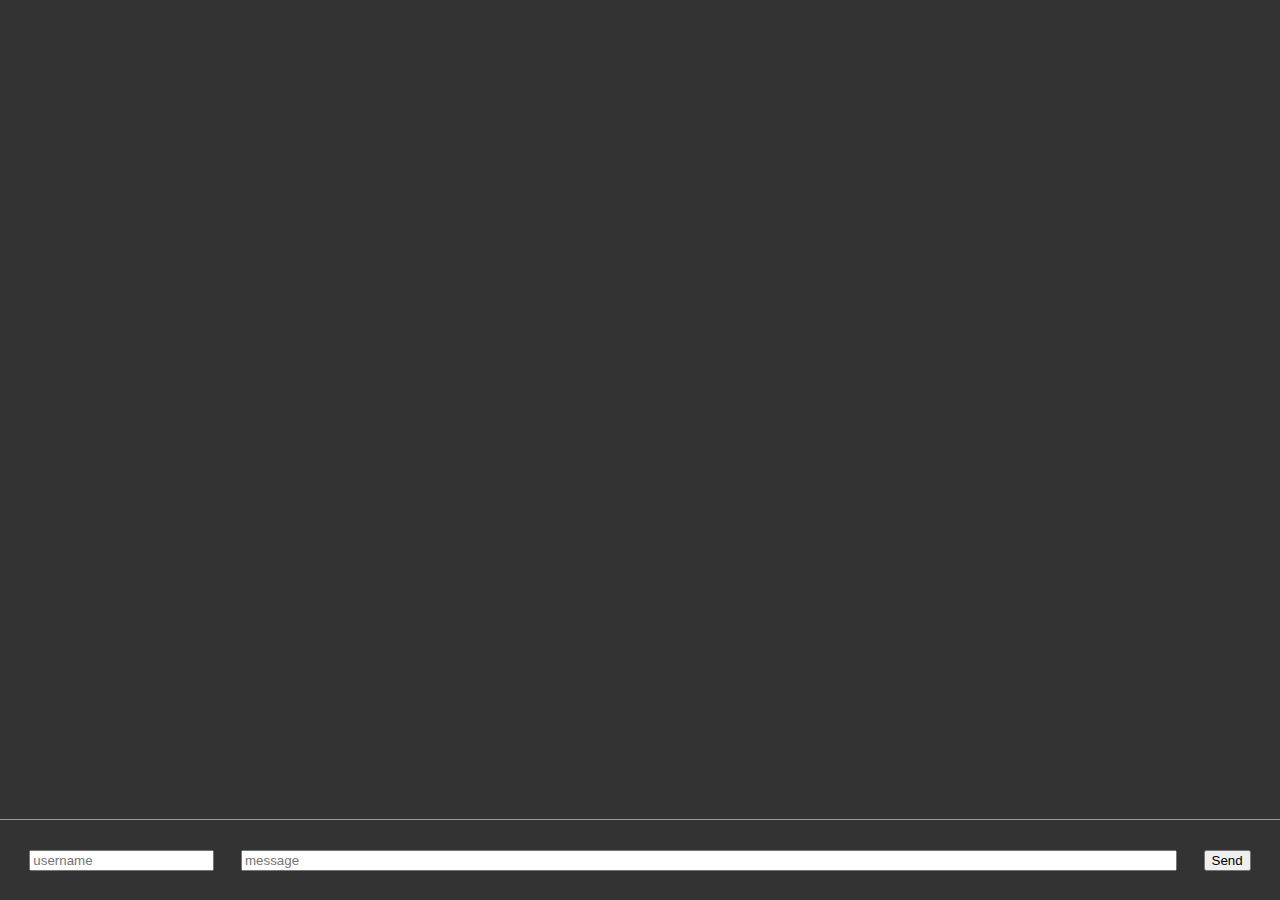
<file: chat/index.html>
<!DOCTYPE html>
<html>
  <head>
    <title>Chat Example</title>
    <meta charset="utf-8">
    <meta name="viewport" content="width=device-width, initial-scale=1.0">
    <link rel="stylesheet" href="style.css">
    <script src="script.js" defer></script>
  </head>
  <body>

    <div id="chat"></div>

    <form>
      <input type="text" name="username" placeholder="username">
      <input type="text" name="message" placeholder="message">
      <input type="submit" value="Send">
    </form>

  </body>
</html>
</file>
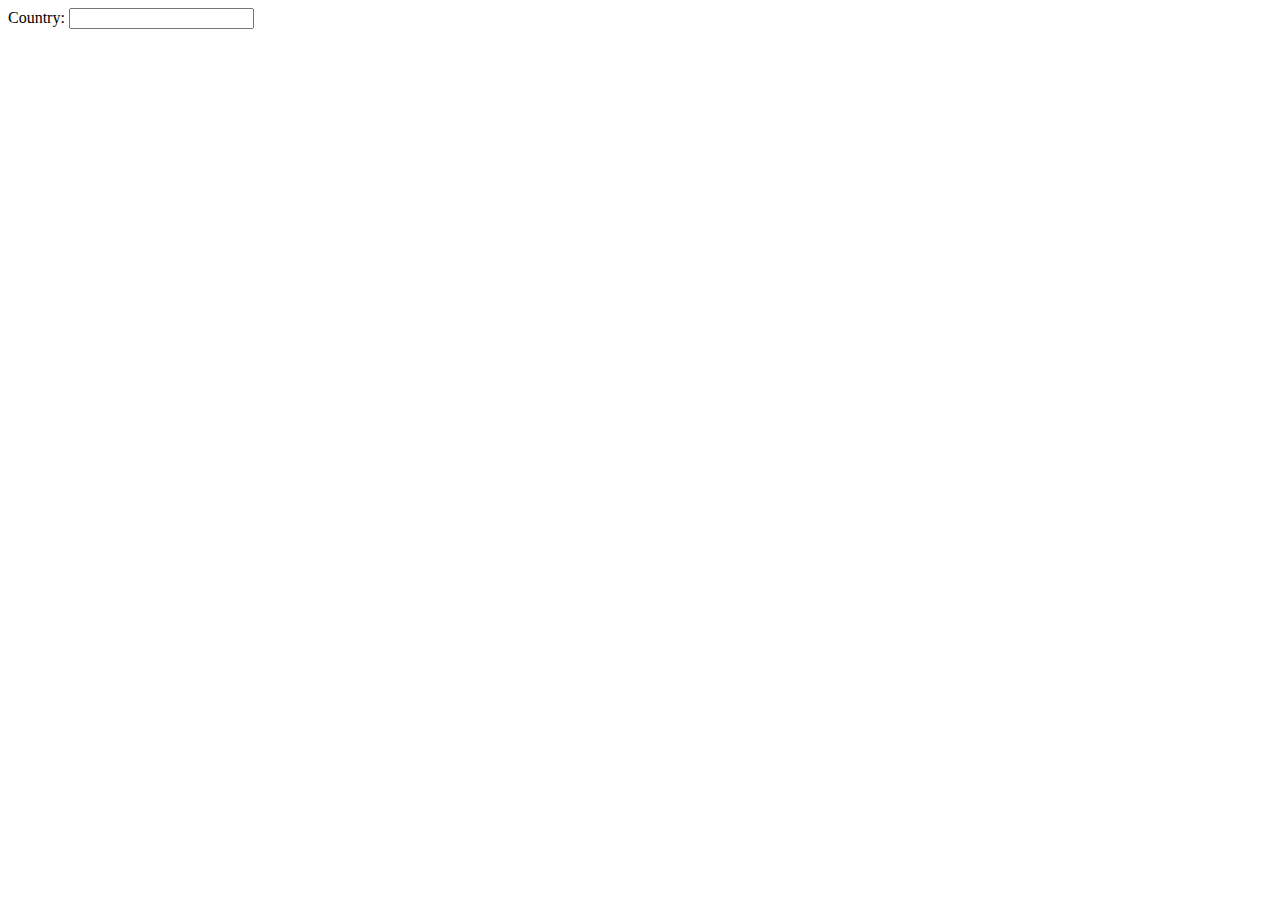
<file: countries/index.html>
<!DOCTYPE html>
<html>
  <head>
    <title></title>
    <meta charset="utf-8">
    <script src="script.js" defer></script>
  </head>
  <body>
    <form action="#" method="get">
    <label>Country:
      <input id="country" name="country" type="text">
    </label>
    </form>
    <ul id="suggestions">
    </ul>
  </body>
</html>
</file>
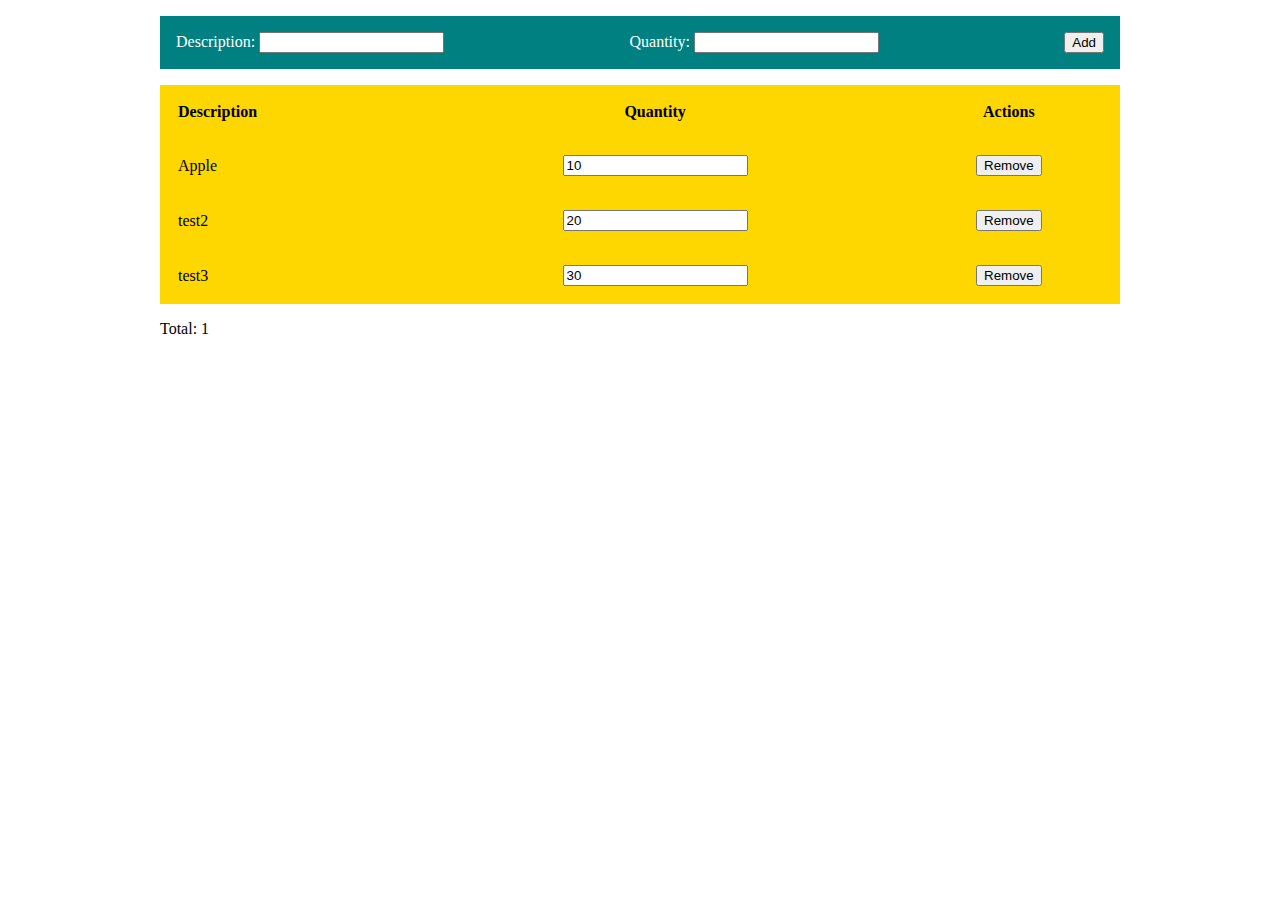
<file: JS/index.html>
<!DOCTYPE html>
<html>
  <head>
    <title>Products</title>
    <meta charset="utf-8">
    <link rel="stylesheet" href="style.css">
    <script src="script.js" defer></script>
  </head>
  <body>
    <form action="#" method="get">
      <label>Description: <input type="text" name="description"></label>
      <label>Quantity: <input type="text" name="quantity"></label>
      <input type="submit" value="Add">
    </form>

    <table id="products">
      <tr><th>Description</th><th>Quantity</th><th>Actions</th></tr>
      <tr><td>Apple</td><td><input value="10"></td><td><input type="button" value="Remove"></td></tr>
      <tr><td>test2</td><td><input value="20"></td><td><input type="button" value="Remove"></td></tr>
      <tr><td>test3</td><td><input value="30"></td><td><input type="button" value="Remove"></td></tr>
    </table>

    <footer>
    Total: <span id="total">0</span>
    <footer>

  </body>
</html>
</file>
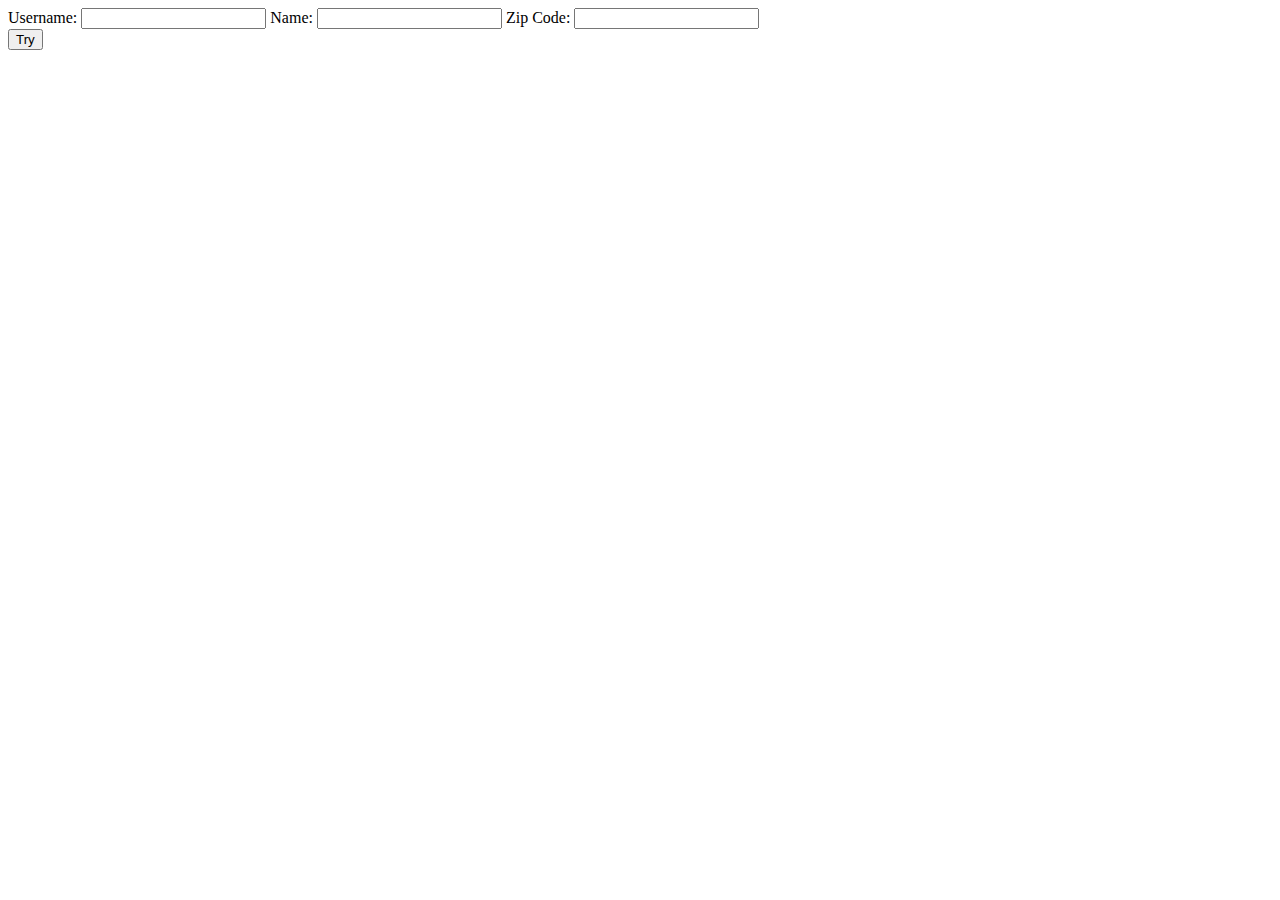
<file: Regex/index.html>
<!DOCTYPE html>
<html>
  <head>
    <title>Regular Expressions</title>
    <meta charset="utf-8">
  </head>
  <body>
    <form action="myscript.php">
      Username: <input type="text" pattern="[a-zA-Z][\w]{3,8}[a-zA-Z]" name="username" required="required"/>
      Name: <input type="text" pattern="[a-zA-Z ]+" name="name" required="required"/>
      Zip Code: <input type="text" pattern="(\d{4}-\d{3})|(\d{4})" name="name" required="required"/>
      <br/>
      <input type="submit" value="Try"/>
    </form>
  </body>
</html>
</file>
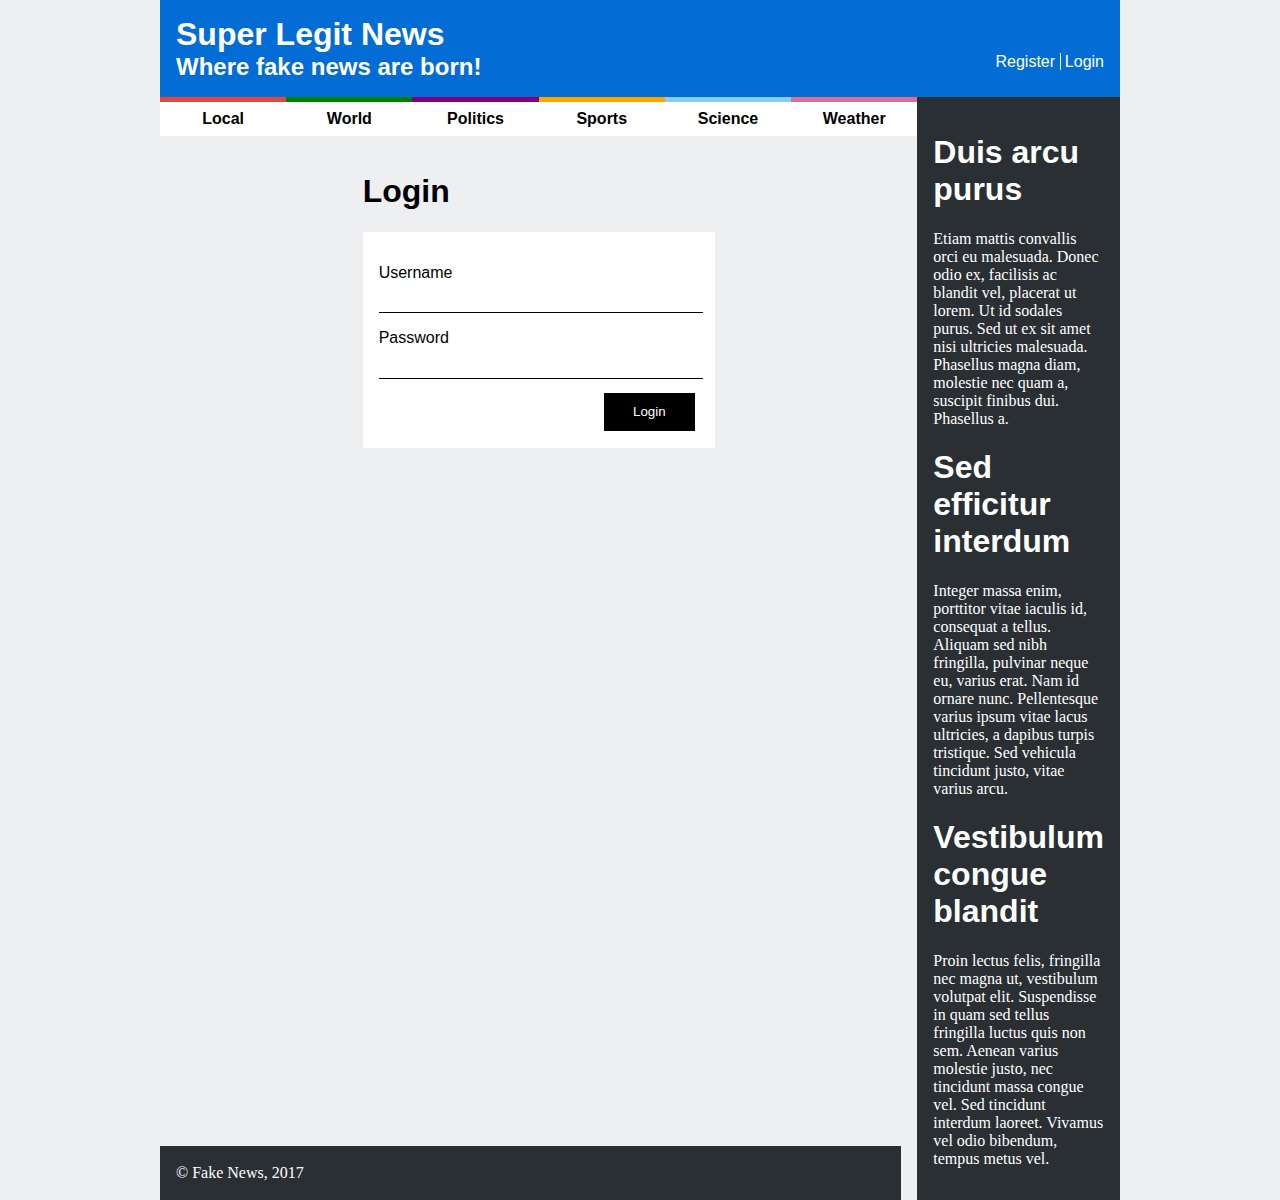
<file: CSS/Exe_1/login.html>
<!DOCTYPE html>
<html lang="en-US">
  <head>
    <title>Super Legit News</title>    
    <meta charset="UTF-8">
    <meta name="viewport" content="width=device-width, initial-scale=1.0">
    <link href="style.css" rel="stylesheet">
    <link href="layout.css" rel="stylesheet">
    <link href="responsive.css" rel="stylesheet">
    <link href="comments.css" rel="stylesheet">
    <link href="forms.css" rel="stylesheet">
  </head>
  <body>
    <header>
      <h1><a href="index.html">Super Legit News</a></h1>
      <h2><a href="index.html">Where fake news are born!</a></h2>
      <div id="signup">
        <a href="register.html">Register</a>
        <a href="login.html">Login</a>
      </div>
    </header>
    <nav id="menu">
      <!-- just for the hamburguer menu in responsive layout -->
      <input type="checkbox" id="hamburger"> 
      <label class="hamburger" for="hamburger"></label>

      <ul>
        <li><a href="index.html">Local</a></li>
        <li><a href="index.html">World</a></li>
        <li><a href="index.html">Politics</a></li>
        <li><a href="index.html">Sports</a></li>
        <li><a href="index.html">Science</a></li>
        <li><a href="index.html">Weather</a></li>
      </ul>
    </nav>
    <aside id="related">
      <article>
        <h1><a href="#">Duis arcu purus</a></h1>
        <p>Etiam mattis convallis orci eu malesuada. Donec odio ex, facilisis ac blandit vel, placerat ut lorem. Ut id sodales purus. Sed ut ex sit amet nisi ultricies malesuada. Phasellus magna diam, molestie nec quam a, suscipit finibus dui. Phasellus a.</p>
      </article>        
      <article>
        <h1><a href="#">Sed efficitur interdum</a></h1>
        <p>Integer massa enim, porttitor vitae iaculis id, consequat a tellus. Aliquam sed nibh fringilla, pulvinar neque eu, varius erat. Nam id ornare nunc. Pellentesque varius ipsum vitae lacus ultricies, a dapibus turpis tristique. Sed vehicula tincidunt justo, vitae varius arcu.</p>
      </article>
      <article>
        <h1><a href="#">Vestibulum congue blandit</a></h1>
        <p>Proin lectus felis, fringilla nec magna ut, vestibulum volutpat elit. Suspendisse in quam sed tellus fringilla luctus quis non sem. Aenean varius molestie justo, nec tincidunt massa congue vel. Sed tincidunt interdum laoreet. Vivamus vel odio bibendum, tempus metus vel.</p>
      </article>
    </aside>
    <section id="login">
      <h1>Login</h1>
      <form>
        <label>
          Username <input type="text" name="username">
        </label>
        <label>
          Password <input type="password" name="password">
        </label>
        <input type="submit" value="Login">
      </form>
    </section>
    <footer>
      <p>&copy; Fake News, 2017</p>
    </footer>
  </body>
</html>
</file>
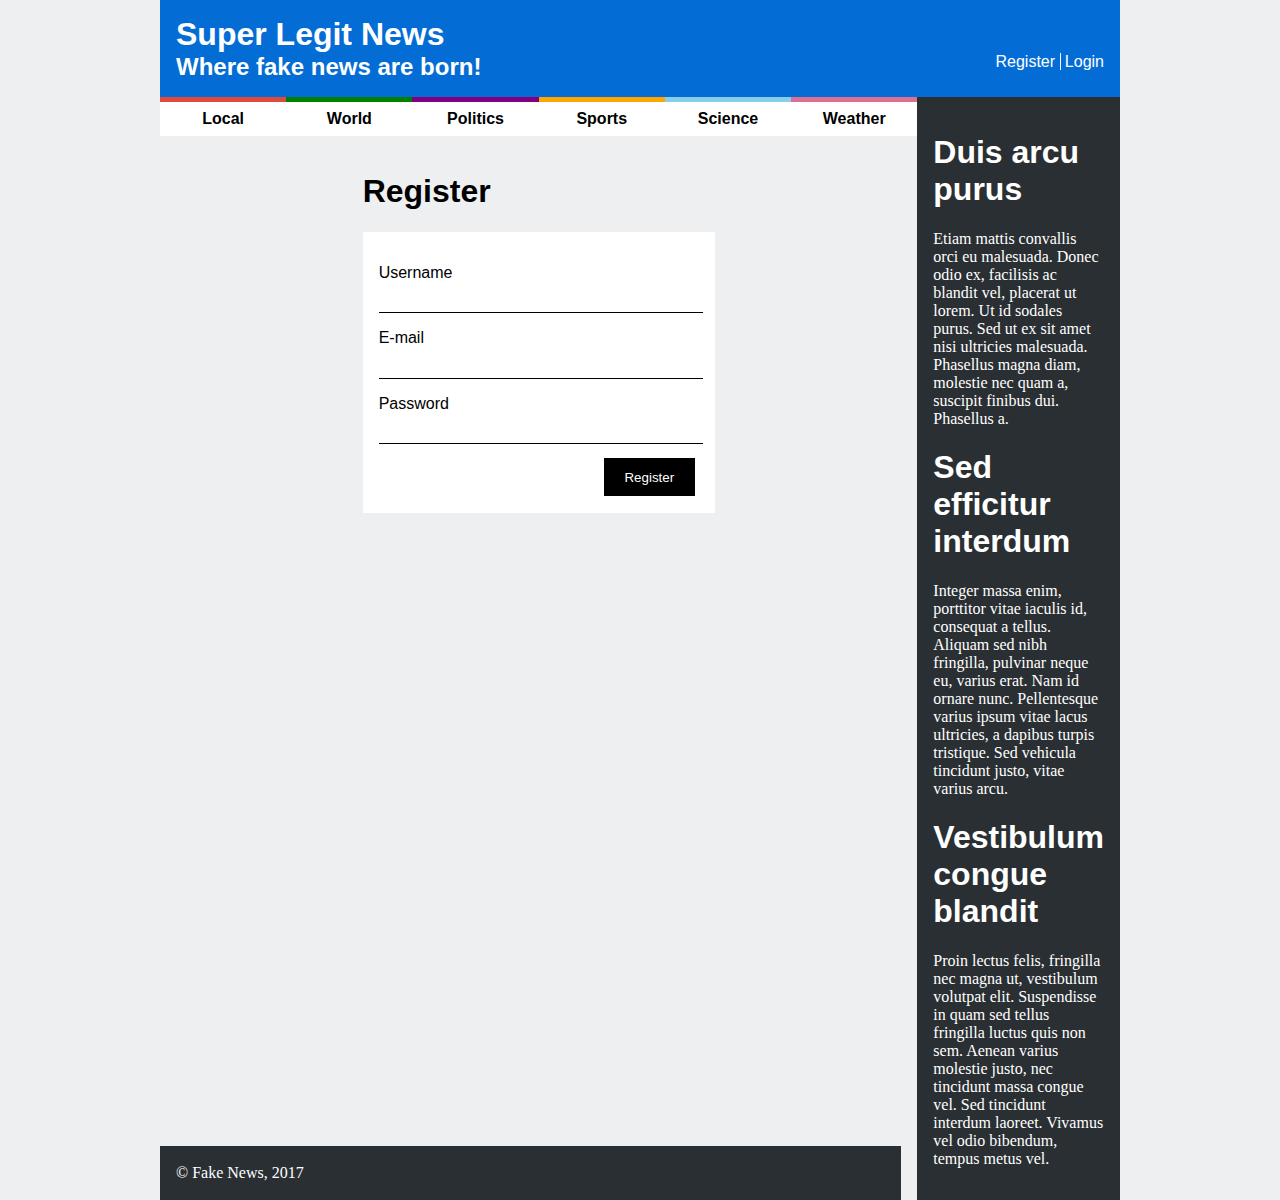
<file: CSS/Exe_1/register.html>
<!DOCTYPE html>
<html lang="en-US">
  <head>
    <title>Super Legit News</title>    
    <meta charset="UTF-8">
    <meta name="viewport" content="width=device-width, initial-scale=1.0">
    <link href="style.css" rel="stylesheet">
    <link href="layout.css" rel="stylesheet">
    <link href="responsive.css" rel="stylesheet">
    <link href="comments.css" rel="stylesheet">
    <link href="forms.css" rel="stylesheet">
  </head>
  <body>
    <header>
      <h1><a href="index.html">Super Legit News</a></h1>
      <h2><a href="index.html">Where fake news are born!</a></h2>
      <div id="signup">
        <a href="register.html">Register</a>
        <a href="login.html">Login</a>
      </div>
    </header>
    <nav id="menu">
      <!-- just for the hamburguer menu in responsive layout -->
      <input type="checkbox" id="hamburger"> 
      <label class="hamburger" for="hamburger"></label>

      <ul>
        <li><a href="index.html">Local</a></li>
        <li><a href="index.html">World</a></li>
        <li><a href="index.html">Politics</a></li>
        <li><a href="index.html">Sports</a></li>
        <li><a href="index.html">Science</a></li>
        <li><a href="index.html">Weather</a></li>
      </ul>
    </nav>
    <aside id="related">
      <article>
        <h1><a href="#">Duis arcu purus</a></h1>
        <p>Etiam mattis convallis orci eu malesuada. Donec odio ex, facilisis ac blandit vel, placerat ut lorem. Ut id sodales purus. Sed ut ex sit amet nisi ultricies malesuada. Phasellus magna diam, molestie nec quam a, suscipit finibus dui. Phasellus a.</p>
      </article>        
      <article>
        <h1><a href="#">Sed efficitur interdum</a></h1>
        <p>Integer massa enim, porttitor vitae iaculis id, consequat a tellus. Aliquam sed nibh fringilla, pulvinar neque eu, varius erat. Nam id ornare nunc. Pellentesque varius ipsum vitae lacus ultricies, a dapibus turpis tristique. Sed vehicula tincidunt justo, vitae varius arcu.</p>
      </article>
      <article>
        <h1><a href="#">Vestibulum congue blandit</a></h1>
        <p>Proin lectus felis, fringilla nec magna ut, vestibulum volutpat elit. Suspendisse in quam sed tellus fringilla luctus quis non sem. Aenean varius molestie justo, nec tincidunt massa congue vel. Sed tincidunt interdum laoreet. Vivamus vel odio bibendum, tempus metus vel.</p>
      </article>
    </aside>
    <section id="register">
      <h1>Register</h1>
      <form>
        <label>
          Username <input type="text" name="username">
        </label>
        <label>
          E-mail <input type="email" name="email">
        </label>
        <label>
          Password <input type="password" name="password">
        </label>
        <input type="submit" value="Register">
      </form>
    </section>
    <footer>
      <p>&copy; Fake News, 2017</p>
    </footer>
  </body>
</html>
</file>
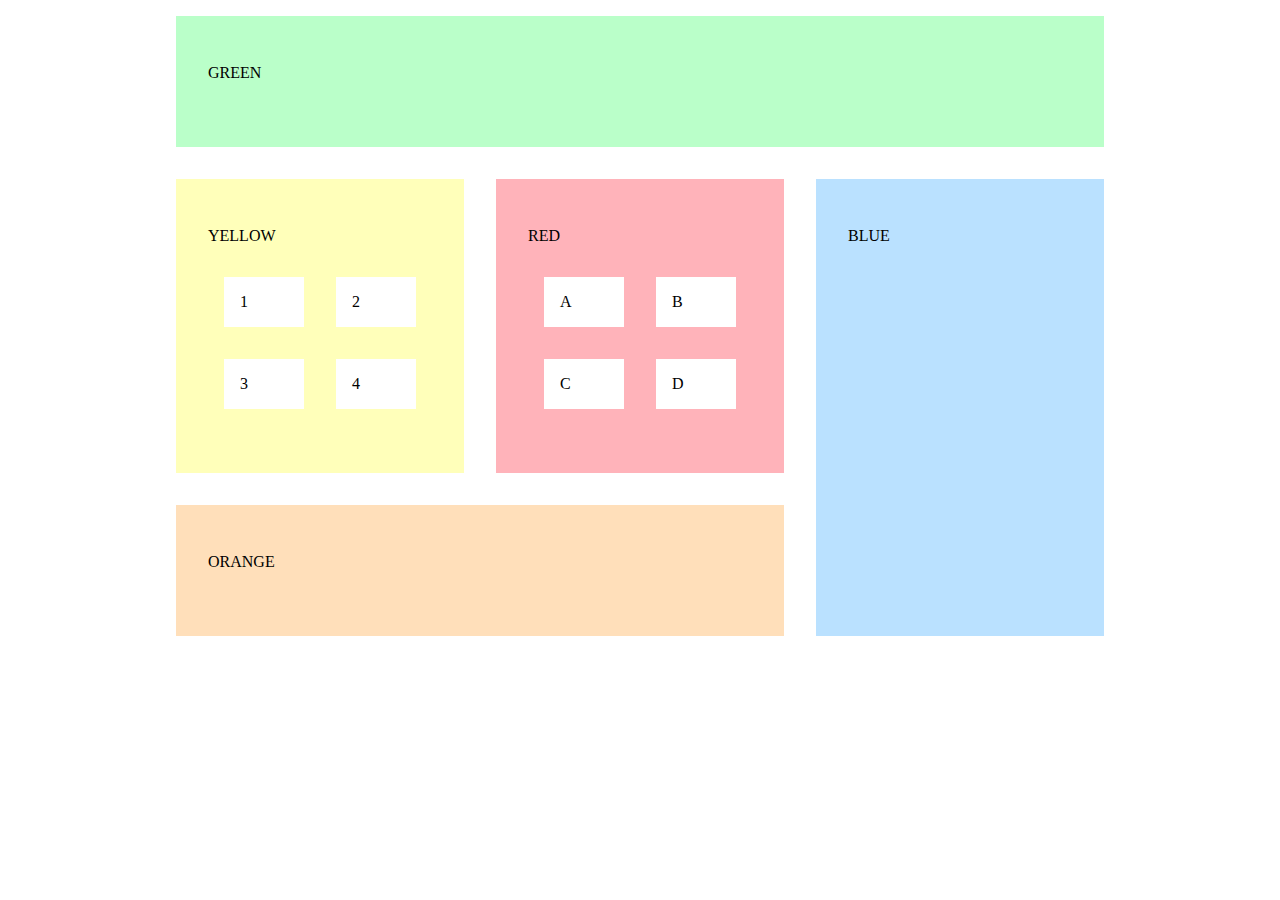
<file: CSS/Exe_3/blocks.html>
<!DOCTYPE html>
<html>
  <head>
    <meta charset="utf-8">
    <title>Blocks</title>
    <link rel="stylesheet" href="base.css">
    <link rel="stylesheet" href="style_3_4.css">
  </head>
  <body>
    <section id="green">
      <p>GREEN</p>
    </section>
    <section id="yellow">
      <p>YELLOW</p>
      <ul>
        <li>1</li>
        <li>2</li>
        <li>3</li>
        <li>4</li>
      </ul>
    </section>
    <section id="orange">
      <p>ORANGE</p>
    </section>
    <section id="red">
      <p>RED</p>
      <ul>
        <li>A</li>
        <li>B</li>
        <li>C</li>
        <li>D</li>
      </ul>
    </section>
    <section id="blue">
      <p>BLUE</p>
    </section>
  </body>
</html>
</file>
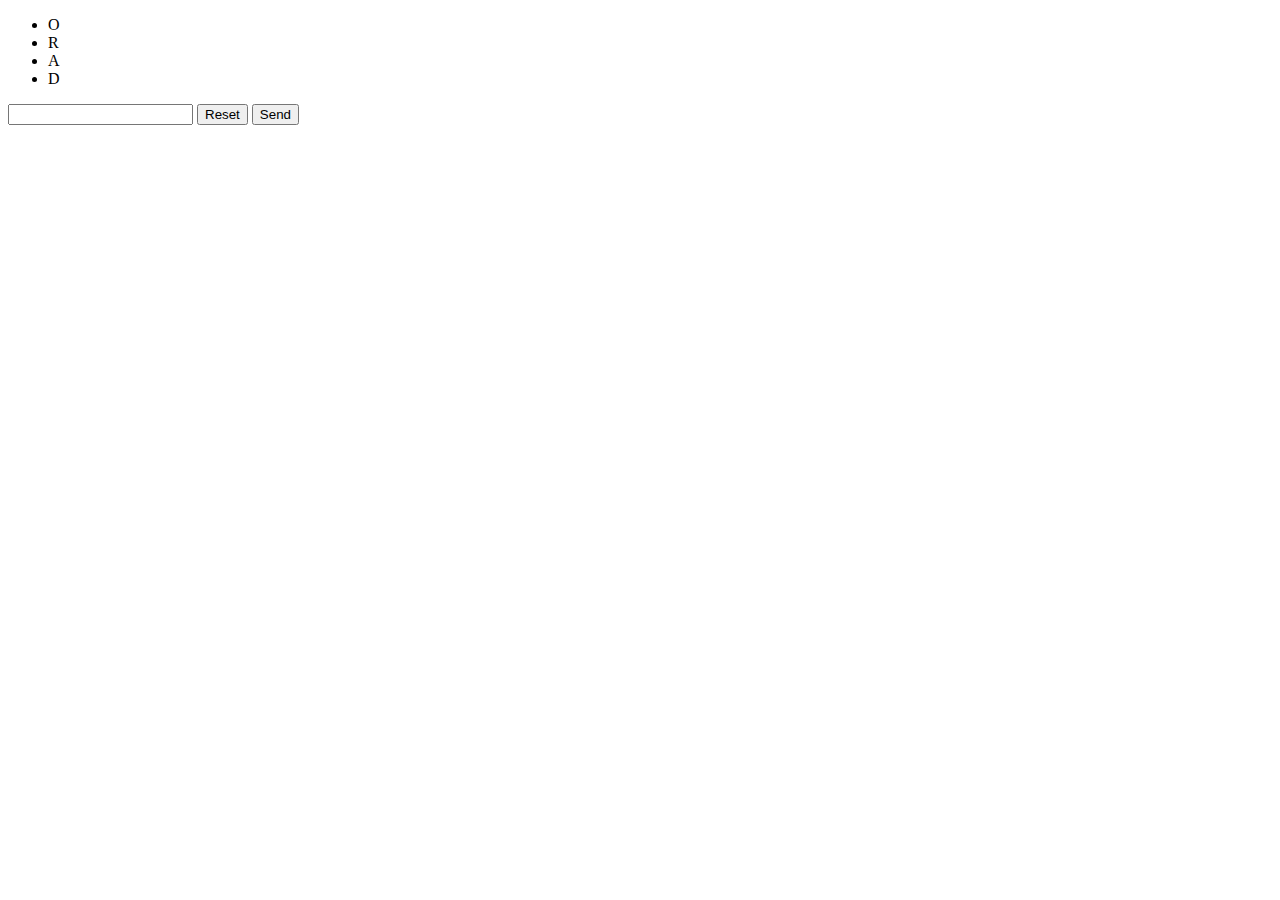
<file: Exames/2018/perg_26.html>
<!DOCTYPE html>
<html lang="en">
<head>
    <meta charset="UTF-8">
    <meta name="viewport" content="width=device-width, initial-scale=1.0">
    <script src="perg_26.js" defer></script>
    <title>Document</title>
</head>
<body>
    <section id="game">
        <ul><li>O</li><li>R</li><li>A</li><li>D</li></ul>
        <input type="text" name="guess">
        <input type="button" name="reset" value="Reset">
        <input type="button" name="send" value="Send">
    </section>
</body>
</html>
</file>
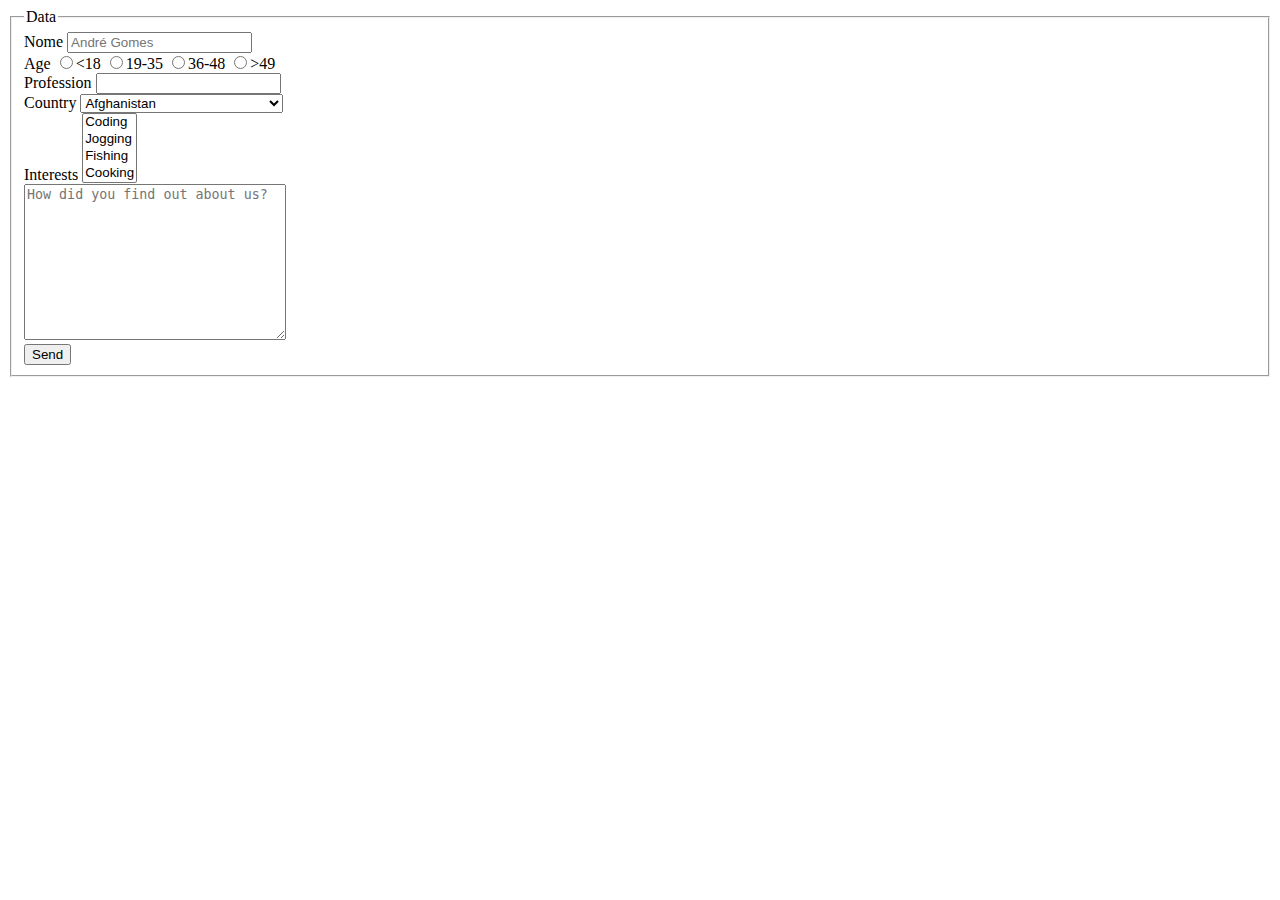
<file: HTML/3_Form/form.html>
<!DOCTYPE html>
<html lang="en-US">

<head>
    <title>Form</title>
    <meta charset="UTF-8">
</head>

<body>
    <form action="" method="GET">
        <fieldset>
            <legend>Data</legend>
            <label>Nome <input type="text" name="name" placeholder="André Gomes"></label>
            <br>
            <label>Age <input type="radio" name="age">&lt18
                <input type="radio" name="age">19-35
                <input type="radio" name="age">36-48
                <input type="radio" name="age">&gt49
            </label>
            <br>
            <label>Profession <input type="text" name="job"></label>
            <br>
            <label>Country
                <select name="country">
                    <option value="Afganistan">Afghanistan</option>
                    <option value="Albania">Albania</option>
                    <option value="Algeria">Algeria</option>
                    <option value="American Samoa">American Samoa</option>
                    <option value="Andorra">Andorra</option>
                    <option value="Angola">Angola</option>
                    <option value="Anguilla">Anguilla</option>
                    <option value="Antigua & Barbuda">Antigua & Barbuda</option>
                    <option value="Argentina">Argentina</option>
                    <option value="Armenia">Armenia</option>
                    <option value="Aruba">Aruba</option>
                    <option value="Australia">Australia</option>
                    <option value="Austria">Austria</option>
                    <option value="Azerbaijan">Azerbaijan</option>
                    <option value="Bahamas">Bahamas</option>
                    <option value="Bahrain">Bahrain</option>
                    <option value="Bangladesh">Bangladesh</option>
                    <option value="Barbados">Barbados</option>
                    <option value="Belarus">Belarus</option>
                    <option value="Belgium">Belgium</option>
                    <option value="Belize">Belize</option>
                    <option value="Benin">Benin</option>
                    <option value="Bermuda">Bermuda</option>
                    <option value="Bhutan">Bhutan</option>
                    <option value="Bolivia">Bolivia</option>
                    <option value="Bonaire">Bonaire</option>
                    <option value="Bosnia & Herzegovina">Bosnia & Herzegovina</option>
                    <option value="Botswana">Botswana</option>
                    <option value="Brazil">Brazil</option>
                    <option value="British Indian Ocean Ter">British Indian Ocean Ter</option>
                    <option value="Brunei">Brunei</option>
                    <option value="Bulgaria">Bulgaria</option>
                    <option value="Burkina Faso">Burkina Faso</option>
                    <option value="Burundi">Burundi</option>
                    <option value="Cambodia">Cambodia</option>
                    <option value="Cameroon">Cameroon</option>
                    <option value="Canada">Canada</option>
                    <option value="Canary Islands">Canary Islands</option>
                    <option value="Cape Verde">Cape Verde</option>
                    <option value="Cayman Islands">Cayman Islands</option>
                    <option value="Central African Republic">Central African Republic</option>
                    <option value="Chad">Chad</option>
                    <option value="Channel Islands">Channel Islands</option>
                    <option value="Chile">Chile</option>
                    <option value="China">China</option>
                    <option value="Christmas Island">Christmas Island</option>
                    <option value="Cocos Island">Cocos Island</option>
                    <option value="Colombia">Colombia</option>
                    <option value="Comoros">Comoros</option>
                    <option value="Congo">Congo</option>
                    <option value="Cook Islands">Cook Islands</option>
                    <option value="Costa Rica">Costa Rica</option>
                    <option value="Cote DIvoire">Cote DIvoire</option>
                    <option value="Croatia">Croatia</option>
                    <option value="Cuba">Cuba</option>
                    <option value="Curaco">Curacao</option>
                    <option value="Cyprus">Cyprus</option>
                    <option value="Czech Republic">Czech Republic</option>
                    <option value="Denmark">Denmark</option>
                    <option value="Djibouti">Djibouti</option>
                    <option value="Dominica">Dominica</option>
                    <option value="Dominican Republic">Dominican Republic</option>
                    <option value="East Timor">East Timor</option>
                    <option value="Ecuador">Ecuador</option>
                    <option value="Egypt">Egypt</option>
                    <option value="El Salvador">El Salvador</option>
                    <option value="Equatorial Guinea">Equatorial Guinea</option>
                    <option value="Eritrea">Eritrea</option>
                    <option value="Estonia">Estonia</option>
                    <option value="Ethiopia">Ethiopia</option>
                    <option value="Falkland Islands">Falkland Islands</option>
                    <option value="Faroe Islands">Faroe Islands</option>
                    <option value="Fiji">Fiji</option>
                    <option value="Finland">Finland</option>
                    <option value="France">France</option>
                    <option value="French Guiana">French Guiana</option>
                    <option value="French Polynesia">French Polynesia</option>
                    <option value="French Southern Ter">French Southern Ter</option>
                    <option value="Gabon">Gabon</option>
                    <option value="Gambia">Gambia</option>
                    <option value="Georgia">Georgia</option>
                    <option value="Germany">Germany</option>
                    <option value="Ghana">Ghana</option>
                    <option value="Gibraltar">Gibraltar</option>
                    <option value="Great Britain">Great Britain</option>
                    <option value="Greece">Greece</option>
                    <option value="Greenland">Greenland</option>
                    <option value="Grenada">Grenada</option>
                    <option value="Guadeloupe">Guadeloupe</option>
                    <option value="Guam">Guam</option>
                    <option value="Guatemala">Guatemala</option>
                    <option value="Guinea">Guinea</option>
                    <option value="Guyana">Guyana</option>
                    <option value="Haiti">Haiti</option>
                    <option value="Hawaii">Hawaii</option>
                    <option value="Honduras">Honduras</option>
                    <option value="Hong Kong">Hong Kong</option>
                    <option value="Hungary">Hungary</option>
                    <option value="Iceland">Iceland</option>
                    <option value="Indonesia">Indonesia</option>
                    <option value="India">India</option>
                    <option value="Iran">Iran</option>
                    <option value="Iraq">Iraq</option>
                    <option value="Ireland">Ireland</option>
                    <option value="Isle of Man">Isle of Man</option>
                    <option value="Israel">Israel</option>
                    <option value="Italy">Italy</option>
                    <option value="Jamaica">Jamaica</option>
                    <option value="Japan">Japan</option>
                    <option value="Jordan">Jordan</option>
                    <option value="Kazakhstan">Kazakhstan</option>
                    <option value="Kenya">Kenya</option>
                    <option value="Kiribati">Kiribati</option>
                    <option value="Korea North">Korea North</option>
                    <option value="Korea Sout">Korea South</option>
                    <option value="Kuwait">Kuwait</option>
                    <option value="Kyrgyzstan">Kyrgyzstan</option>
                    <option value="Laos">Laos</option>
                    <option value="Latvia">Latvia</option>
                    <option value="Lebanon">Lebanon</option>
                    <option value="Lesotho">Lesotho</option>
                    <option value="Liberia">Liberia</option>
                    <option value="Libya">Libya</option>
                    <option value="Liechtenstein">Liechtenstein</option>
                    <option value="Lithuania">Lithuania</option>
                    <option value="Luxembourg">Luxembourg</option>
                    <option value="Macau">Macau</option>
                    <option value="Macedonia">Macedonia</option>
                    <option value="Madagascar">Madagascar</option>
                    <option value="Malaysia">Malaysia</option>
                    <option value="Malawi">Malawi</option>
                    <option value="Maldives">Maldives</option>
                    <option value="Mali">Mali</option>
                    <option value="Malta">Malta</option>
                    <option value="Marshall Islands">Marshall Islands</option>
                    <option value="Martinique">Martinique</option>
                    <option value="Mauritania">Mauritania</option>
                    <option value="Mauritius">Mauritius</option>
                    <option value="Mayotte">Mayotte</option>
                    <option value="Mexico">Mexico</option>
                    <option value="Midway Islands">Midway Islands</option>
                    <option value="Moldova">Moldova</option>
                    <option value="Monaco">Monaco</option>
                    <option value="Mongolia">Mongolia</option>
                    <option value="Montserrat">Montserrat</option>
                    <option value="Morocco">Morocco</option>
                    <option value="Mozambique">Mozambique</option>
                    <option value="Myanmar">Myanmar</option>
                    <option value="Nambia">Nambia</option>
                    <option value="Nauru">Nauru</option>
                    <option value="Nepal">Nepal</option>
                    <option value="Netherland Antilles">Netherland Antilles</option>
                    <option value="Netherlands">Netherlands (Holland, Europe)</option>
                    <option value="Nevis">Nevis</option>
                    <option value="New Caledonia">New Caledonia</option>
                    <option value="New Zealand">New Zealand</option>
                    <option value="Nicaragua">Nicaragua</option>
                    <option value="Niger">Niger</option>
                    <option value="Nigeria">Nigeria</option>
                    <option value="Niue">Niue</option>
                    <option value="Norfolk Island">Norfolk Island</option>
                    <option value="Norway">Norway</option>
                    <option value="Oman">Oman</option>
                    <option value="Pakistan">Pakistan</option>
                    <option value="Palau Island">Palau Island</option>
                    <option value="Palestine">Palestine</option>
                    <option value="Panama">Panama</option>
                    <option value="Papua New Guinea">Papua New Guinea</option>
                    <option value="Paraguay">Paraguay</option>
                    <option value="Peru">Peru</option>
                    <option value="Phillipines">Philippines</option>
                    <option value="Pitcairn Island">Pitcairn Island</option>
                    <option value="Poland">Poland</option>
                    <option value="Portugal">Portugal</option>
                    <option value="Puerto Rico">Puerto Rico</option>
                    <option value="Qatar">Qatar</option>
                    <option value="Republic of Montenegro">Republic of Montenegro</option>
                    <option value="Republic of Serbia">Republic of Serbia</option>
                    <option value="Reunion">Reunion</option>
                    <option value="Romania">Romania</option>
                    <option value="Russia">Russia</option>
                    <option value="Rwanda">Rwanda</option>
                    <option value="St Barthelemy">St Barthelemy</option>
                    <option value="St Eustatius">St Eustatius</option>
                    <option value="St Helena">St Helena</option>
                    <option value="St Kitts-Nevis">St Kitts-Nevis</option>
                    <option value="St Lucia">St Lucia</option>
                    <option value="St Maarten">St Maarten</option>
                    <option value="St Pierre & Miquelon">St Pierre & Miquelon</option>
                    <option value="St Vincent & Grenadines">St Vincent & Grenadines</option>
                    <option value="Saipan">Saipan</option>
                    <option value="Samoa">Samoa</option>
                    <option value="Samoa American">Samoa American</option>
                    <option value="San Marino">San Marino</option>
                    <option value="Sao Tome & Principe">Sao Tome & Principe</option>
                    <option value="Saudi Arabia">Saudi Arabia</option>
                    <option value="Senegal">Senegal</option>
                    <option value="Seychelles">Seychelles</option>
                    <option value="Sierra Leone">Sierra Leone</option>
                    <option value="Singapore">Singapore</option>
                    <option value="Slovakia">Slovakia</option>
                    <option value="Slovenia">Slovenia</option>
                    <option value="Solomon Islands">Solomon Islands</option>
                    <option value="Somalia">Somalia</option>
                    <option value="South Africa">South Africa</option>
                    <option value="Spain">Spain</option>
                    <option value="Sri Lanka">Sri Lanka</option>
                    <option value="Sudan">Sudan</option>
                    <option value="Suriname">Suriname</option>
                    <option value="Swaziland">Swaziland</option>
                    <option value="Sweden">Sweden</option>
                    <option value="Switzerland">Switzerland</option>
                    <option value="Syria">Syria</option>
                    <option value="Tahiti">Tahiti</option>
                    <option value="Taiwan">Taiwan</option>
                    <option value="Tajikistan">Tajikistan</option>
                    <option value="Tanzania">Tanzania</option>
                    <option value="Thailand">Thailand</option>
                    <option value="Togo">Togo</option>
                    <option value="Tokelau">Tokelau</option>
                    <option value="Tonga">Tonga</option>
                    <option value="Trinidad & Tobago">Trinidad & Tobago</option>
                    <option value="Tunisia">Tunisia</option>
                    <option value="Turkey">Turkey</option>
                    <option value="Turkmenistan">Turkmenistan</option>
                    <option value="Turks & Caicos Is">Turks & Caicos Is</option>
                    <option value="Tuvalu">Tuvalu</option>
                    <option value="Uganda">Uganda</option>
                    <option value="United Kingdom">United Kingdom</option>
                    <option value="Ukraine">Ukraine</option>
                    <option value="United Arab Erimates">United Arab Emirates</option>
                    <option value="United States of America">United States of America</option>
                    <option value="Uraguay">Uruguay</option>
                    <option value="Uzbekistan">Uzbekistan</option>
                    <option value="Vanuatu">Vanuatu</option>
                    <option value="Vatican City State">Vatican City State</option>
                    <option value="Venezuela">Venezuela</option>
                    <option value="Vietnam">Vietnam</option>
                    <option value="Virgin Islands (Brit)">Virgin Islands (Brit)</option>
                    <option value="Virgin Islands (USA)">Virgin Islands (USA)</option>
                    <option value="Wake Island">Wake Island</option>
                    <option value="Wallis & Futana Is">Wallis & Futana Is</option>
                    <option value="Yemen">Yemen</option>
                    <option value="Zaire">Zaire</option>
                    <option value="Zambia">Zambia</option>
                    <option value="Zimbabwe">Zimbabwe</option>
                </select>
            </label>
            <br>
            <label >Interests
                <select name="interests" multiple="multiple">
                    <option value="coding">Coding</option>
                    <option value="jogging">Jogging</option>
                    <option value="fishing">Fishing</option>
                    <option value="cooking">Cooking</option>
                </select>
            </label>
            <br>
            <textarea name="howfoundout" cols="30" rows="10" placeholder="How did you find out about us?"></textarea>
            <br>
            <input type="submit" value="Send">
        </fieldset>
    </form>
</body>

</html>
</file>
<file: chat/style.css>
body {
  margin: 0;
  width: 100%;
  height: 100vh;

  display: flex;
  flex-direction: column;
}

#chat {
  background-color: #333;
  overflow: auto;
  flex-grow: 1;
}

#chat .line * {
  color: white;
  padding: 0.5em;
  display: inline-block;
}

#chat .time {
  border-right: 1px solid #999;
}

#chat .username {
  color: red;
}

form {
  background-color: #333;
  display: flex;
  padding: 1em;
  border-top: 1px solid #999;
}

form input {
  margin: 1em;
}

form input[name=message] {
  flex-grow: 1;
}

@media (max-width: 800px) {
  form {
    display: grid;
    grid-template-columns: 5fr 1fr;
  }

  form input[name=message] {
    grid-row: 1;
    grid-column: 1 / span 2;
  }
}
</file>
<file: JS/style.css>
body {
  width: 60em;
  margin: 0 auto;
}

form {
  display: flex;
  justify-content: space-between;
  background-color: teal;
  color: white;
  padding: 1em;
  margin-top: 1em;
}

table {
  background-color: gold;
  width: 100%;
  margin-top: 1em;
}

th, td {
  padding: 1em;
  text-align: center;
}

th:first-child, td:first-child {
  text-align: left;
}

footer {
  margin: 1em 0;
}
</file>
<file: CSS/Exe_1/style.css>
body > header {
    background-color: #046DD5;
    padding: 1em;
    margin: 0;
}

body > header h1, body > header h2{
    margin: 0;
  }

header a {
    font-family: Verdana, Geneva, Tahoma, sans-serif;
    color: white;
    text-decoration: none;
}

#signup a:first-child{
    border-right-style: solid;
    border-right-width: 1px;
    padding-right: 0.3em;
}

#menu input, label {
    display: none;
}

#menu ul{
    font-family: Verdana, Geneva, Tahoma, sans-serif;
    list-style-type: none;
    text-align: center;
    margin: 0em;
    padding: 0em;
}

#menu li{
    background-color: white;
    padding: 0.5em;
    font-weight: bold;
}

#menu li:nth-child(1){
    border-top: 5px solid #e1493e;
}

#menu li:nth-child(2){
    border-top: 5px solid  green;
}
#menu li:nth-child(3){
    border-top: 5px solid purple;
}
#menu li:nth-child(4){
    border-top: 5px solid orange;
}
#menu li:nth-child(5){
    border-top: 5px solid skyblue;
}
#menu li:nth-child(6){
    border-top: 5px solid palevioletred;
}

#menu a{
    text-decoration: none;
    color: black;
    
}

#related {
    background-color: #2A2F33;
    padding: 1em;
    margin: 0;
}

#related article{
    font-family: Verdana, Geneva, Tahoma, sans-serif;
}

#related a {
    text-decoration: none;
    color: white;
}

#related p{
    color: white;
    font-family: Georgia, 'Times New Roman', Times, serif;
}

#news {
    margin: 0;
    padding: 0;
}

#news article {
    position: relative;
    background-color: white;
    margin-right: 1em;
}

#news article p {
    padding-left: 1em;
    padding-right: 1em;
}

#news article header h1 {
    margin: 0;
}

#news article header a {
    font-size: 1.1em;
    position: absolute;
    left: 1.5em;
    top: 1.5em;
    width: 12em;
    text-shadow: 6px 5px 5px black;
}

#news article img{
    width: 100%;
}

#news article > p:first-of-type::first-letter {
    font-size: xx-large;
}

#news article footer{
    font-family: Verdana, Geneva, Tahoma, sans-serif;
    font-size: 0.7em;
    color: white;
    background-color:#F4655F;
    padding: 1em;
    margin-right: 0em;
}

#news article footer a{
    text-decoration: none;
    border-bottom: solid;
    border-width: 0.1em;
    color: white;
}

#news article footer span.author::before {
    content: "By ";
}

#news footer .date{
    padding-left: 0.5em;
    padding-right: 0.5em;
}

#news footer .comments::after {
    content: " comments";
}

body > footer {
    background-color:  #2A2F33;
    color: white;
    padding-left: 1em;
    padding-top: 0.1em;
    padding-bottom: 0.1em;
    margin-right: 1em;
    margin-top: 1em;
}
</file>
<file: CSS/Exe_1/layout.css>
html{
    position: relative;
    min-height: 100%;
}

body{
    width: 60em;
    background-color: #EDEFF0;
    margin: 0 auto;
    display: grid;
    grid-template-columns: 4fr 1fr;
    grid-template-rows: auto auto 1fr auto;

    grid-template-areas: "header header"
                         "menu side"
                         "news side"
                         "footer side";
}

body > header{
    grid-area: header;
}

body > header {
    display: grid;
    grid-template-columns: 1fr auto;
    grid-template-rows: auto auto;
  }
  
body > header h1 {
    grid-column: 1;
    grid-row: 1;
  }
  
body > header h2 {
    grid-column: 1;
    grid-row: 2;
  }
  
body > header #signup {
    grid-column: 2;
    grid-row: 2;
  }

#menu {
    grid-area: menu;
}

#menu ul{
    display: flex;
}

#menu li{
    display: block;
    flex: 1;
}

#related {
    grid-area: side;
}

#news {
    grid-area: news;
}

#news footer {
    display: flex;
}
 
#news footer .author {
    flex-grow: 1;
}

body > footer {
    margin: 0;
    margin-right: 1em;
    margin-top: auto;
}
</file>
<file: CSS/Exe_1/responsive.css>
@media (max-width: 60em){
    html{
        position: relative;
    }

    body {
        width: 100%;
        grid-template-columns: auto;
        grid-template-rows: auto auto auto auto;

        grid-template-areas: "header"
                         "menu"
                         "news"
                         "footer";
    }

    #related{
        display: none;
    }

    #news article {
        margin: 0 0 1em;
    }

    footer{
        position: absolute;
        left: 0;
        bottom: 0;
        width: 98%;
    }
}

/*  Mudar para 30 no fim, 35 para testar no browser */
@media (max-width: 35em){
    body > header > h2 {
        display: none;
    }

    body > header {
        display: block;
    }

    body > header > h1{
        font-size: 1.5em;
    }

    #menu .hamburger {
        display: block;
        background-color: #2a2f33;
        color: white;
        padding: 1em;
    }

    #menu .hamburger::before{
        content: '\2630';
    }

    #hamburger:checked + .hamburger + ul li{
        max-height: 1em;
        padding: 1em;
        opacity: 1;
      }
    
    #hamburger:checked + .hamburger:before {
        content:'\2715';
    }

    #menu ul {
        flex-direction: column;
        margin: 0;
        padding: 0;
    }

    #menu li {
        max-height: 0;
        padding: 0 1em;
        background-color: #edeff0;
        text-align: left;
        opacity: 0;
        transition: all .3s ease-in-out;
    }

    #menu li:nth-child(1) {
        border-top: none;
        border-left: 5px solid #e1493e;
    }
    
    #menu li:nth-child(2) {
        border-top: none;
        border-left: 5px solid #8aba56;
    }
    
    #menu li:nth-child(3) {
        border-top: none;
        border-left: 5px solid #5b4282;
    }
    
    #menu li:nth-child(4) {
        border-top: none;
        border-left: 5px solid #ff8932;
    }
    
    #menu li:nth-child(5) {
        border-top: none;
        border-left: 5px solid #19b6e9;
    }
    
    #menu li:nth-child(6) {
        border-top: none;
        border-left: 5px solid #e84c8b;
    }

    #news article header h1{
        padding: 0.5em 0;
    }

    #news article header a {
        position: relative;
        font-size: 0.8em;
        color: black;
        top: 0em;
        left: 1em;
        text-shadow: none;
    }

    #news article > p:first-of-type::first-letter {
        font-size: 1em;
    }

    body {
        background-color: white;
    }
}
</file>
<file: CSS/Exe_1/comments.css>
#comments h1{
    margin-left: 1em;
    font-family: Verdana, Geneva, Tahoma, sans-serif;
}

#comments .user {
    font-family: Verdana, Geneva, Tahoma, sans-serif;
    font-style: italic;
    margin-left: 1em;
}

#comments .user::after {
    content: " said";
}

#comments .date {
    float: right;
    margin-right: 1em;
}

#comments p::before{
    content: '\201C';
    font-size: 3em;
    color: #ccc;
    top: 15px;
}

#comments p {
    background-color: #edeff0;
    margin: 1em;
    padding: 1em;
    font-size: 1em;
    padding-top: 0.5em;
}

#comments article > p:first-of-type::first-letter {
    font-size: medium;
}

#comments form {
    background-color: #edeff0;
    margin: 1em;
    font-family: Verdana, Geneva, Tahoma, sans-serif;
    width: auto;
}

#comments form label{
    display: inline;
}

#comments input {
    background-color: #edeff0;
}

#comments input[type=submit]{
    padding: 1em;
    color: white;
    background-color: black;
    border: none;
    margin: 1em;
    margin-left: 0;
}

#comments textarea {
    display: block;
    width: 100%;
    height: 6em;
}
</file>
<file: CSS/Exe_1/forms.css>
#register, #login {
    font-family: Verdana, Geneva, Tahoma, sans-serif ;
    margin: auto;
    margin-top: 1em;
}

#register form, #login form {
    background-color: white;
    padding: 1em;
    width: 20em;
}

#register label, #register label input, #login label, #login label input{
    display: block;
    margin-top: 1em;
}

#register input, #login input{
    border: none;
    border-bottom: 1px solid;
    width: 100%;
    outline: none;
}

#register input[type="submit"], #login input[type="submit"]{
    width: 7em;
    height: 3em;
    border: 1px solid white;
    color: white;
    background-color: black;
    margin-top: 1em;
    margin-left: 70%;
}
</file>
<file: CSS/Exe_3/base.css>
body {
  width: 60em;
  margin: 0 auto;
}

section {
  padding: 2em;
  margin: 1em;
}

#green {
  background-color: #baffc9;
}

#orange {
  background-color: #ffdfba;
}

#yellow {
  background-color:   #ffffba;
}

#red {
  background-color:   #ffb3ba;
}

#blue {
  background-color:   #bae1ff;
}

ul { 
  padding: 0; 
}

li {
  background-color: white;
  padding: 1em;
  display: block;
  margin: 1em;
}
</file>
<file: CSS/Exe_3/style_3_4.css>
body {
    display: grid;

    grid-template-columns: 1fr 1fr 1fr;
    grid-template-rows: 1fr 2fr 1fr;

    grid-template-areas: 
    "green  green  green"
    "yellow red    blue "
    "orange orange blue " ;
}

#yellow {
    grid-area: yellow;

}

#yellow ul, #red ul {
    display: grid;

    grid-template-columns: 1fr 1fr;
    grid-template-rows: 1fr 1fr;
}    

#red {
    grid-area:red;
}

#green {
    grid-area: green;
}

#orange {
    grid-area: orange;

}

#blue {
    grid-area: blue;

}
</file>
